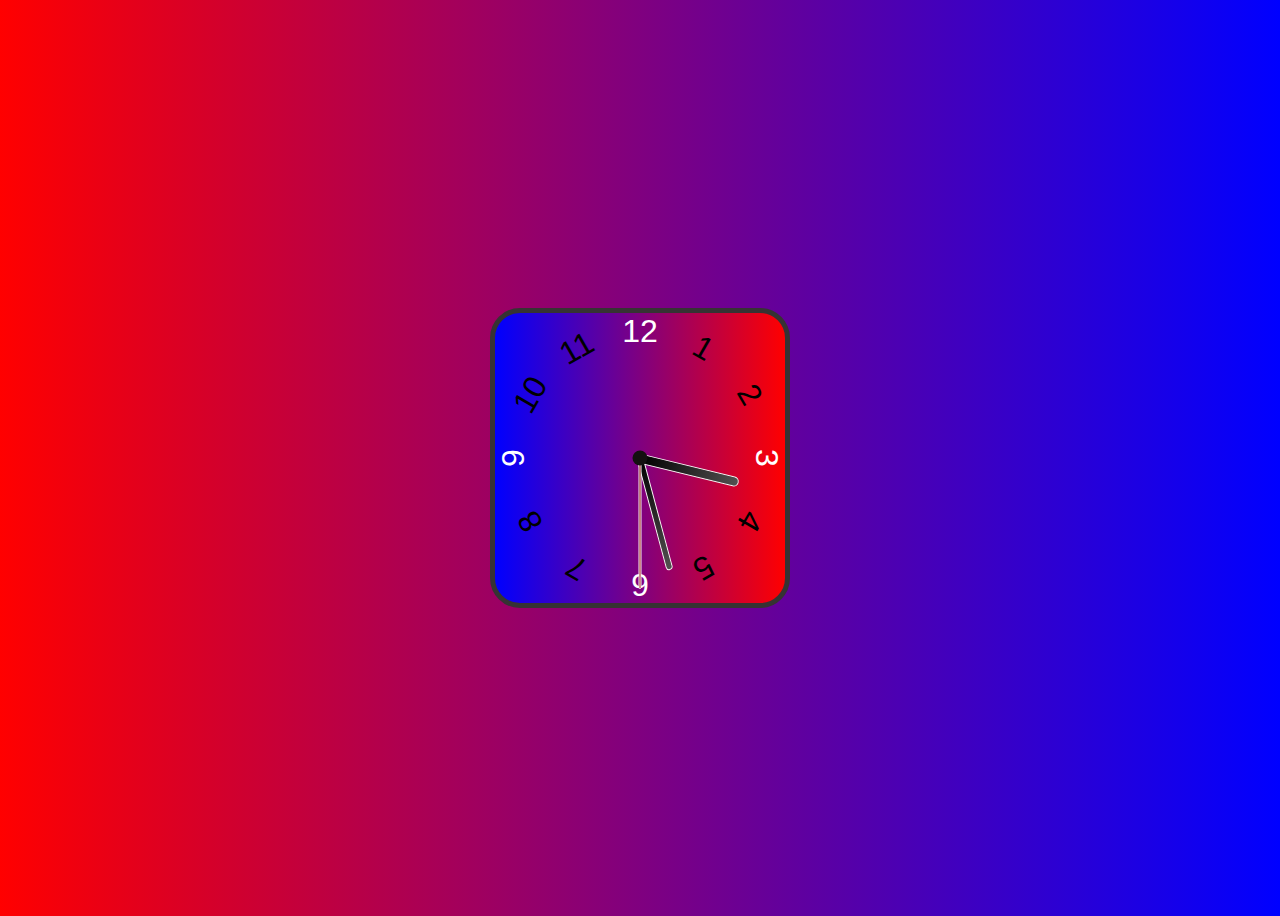
<file: clock.html>
<!DOCTYPE html>
<html lang="en">
<head>
    
    <link rel="stylesheet" href="clock.css">
    <meta charset="UTF-8">
    <meta http-equiv="X-UA-Compatible" content="IE=edge">
    <meta name="viewport" content="width=device-width, initial-scale=1.0">
    <title>Document</title>
    <script defer src="script.js"></script>
</head>
<body>
    <div class="clock">
        <div class="hand hour" data-hour-hand></div>
        <div class="hand minute" data-minute-hand></div>
        <div class="hand second" data-second-hand></div>
        <div class="number number1">1</div>
        <div class="number number2">2</div>
        <div class="number number3">3</div>
        <div class="number number4">4</div>
        <div class="number number5">5</div>
        <div class="number number6">6</div>
        <div class="number number7">7</div>
        <div class="number number8">8</div>
        <div class="number number9">9</div>
        <div class="number number10">10</div>
        <div class="number number11">11</div>
        <div class="number number12">12</div>
     </div>   
</body>
</html>
</file>
<file: clock.css>
*, *::after,*::before{
 box-sizing: border-box;
 font-family: Gotham rounded, sans-serif;   
}

body{
    background-color: aqua;
    
    background: linear-gradient(to left, blue,red);

    display: flex;
    justify-content: center;
    align-items: center;
    min-height: 100vh;
    overflow-block: hidden;
}

.clock
{
    height: 300px;
    width: 300px;
    background: linear-gradient(to right, blue,red);
    background-color: rgb(218, 252, 247);
    border-radius: 10%;
    border: 5px solid rgb(54, 51, 51);
    position: relative;
}
.clock .number {
    --rotation: 0;
    position: absolute;
    width: 100%;
    height: 100%;
    text-align: center;
    transform: rotate(var(--rotation));
    font-size: 2rem;
}
.clock .number1{ --rotation: 30deg; }
.clock .number2{ --rotation: 60deg;}
.clock .number3{ --rotation: 90deg; color:white;}
.clock .number4{ --rotation: 120deg;}
.clock .number5{ --rotation: 150deg;}
.clock .number6{ --rotation: 180deg; color:white;}
.clock .number7{ --rotation: 210deg;}
.clock .number8{ --rotation: 240deg;}
.clock .number9{ --rotation: 270deg; color:white;}
.clock .number10{ --rotation: 300deg;}
.clock .number11{ --rotation: 330deg;}
.clock .number12{ --rotation: 360deg; color:white;}


.clock .hand {
    --rotation: 0;
    position: absolute;
    left: 50%;
    bottom: 50%;
    z-index: 10;
    border: 1px solid rgb(248, 245, 245);
    border-top-left-radius: 10px;
    border-top-right-radius: 10px;
    background: linear-gradient(to top, black,rgb(83, 80, 80));
    transform-origin: bottom;
    transform: translateX(-50%) rotate(calc(var(--rotation) * 1deg));
}

.clock::after
{
    content: '';
    position: absolute;
    background-color: rgb(19, 16, 16);
    z-index: 11;
    width: 15px;
    height: 15px;
    top: 50%;
    left:50%;
    transform:translate(-50%,-50%);
    border-radius: 50%;
}
.clock .hand.second
{
    width: 3px;
    height: 45%;
    background-color: red;

}

.clock .hand.minute
{
    width: 7px;
    height: 40%;
    background-color: black;
}
 
.clock .hand.hour 
{
    width: 10px;
    height: 35%;
    background-color:black;
}
</file>
